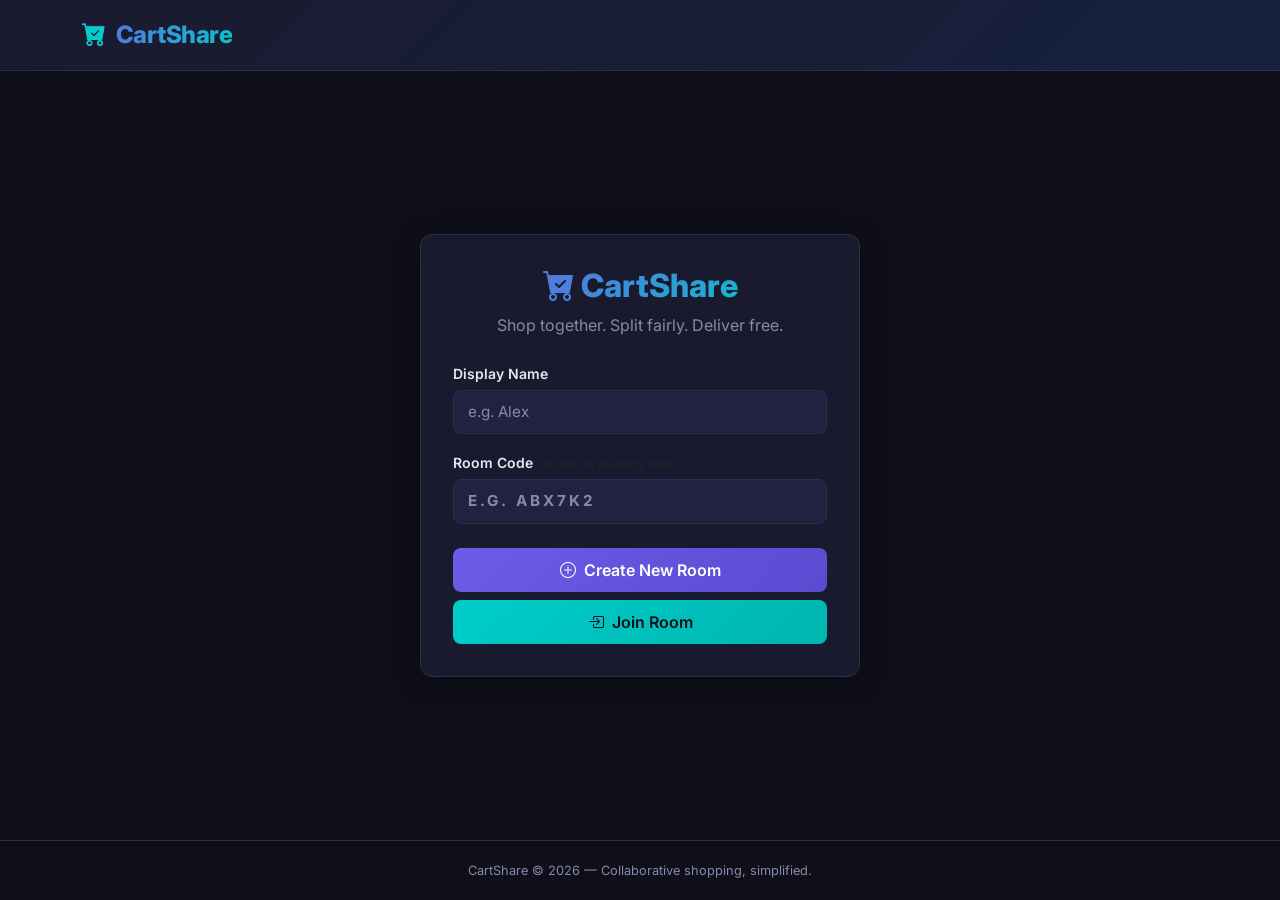
<file: index.html>
<!DOCTYPE html>
<html lang="en">
<head>
  <meta charset="UTF-8">
  <meta name="viewport" content="width=device-width, initial-scale=1.0">
  <meta name="description" content="CartShare — A collaborative shopping cart for groups. Create or join a room and shop together in real time.">
  <title>CartShare — Collaborative Shopping Cart</title>

  <!-- Bootstrap 5 -->
  <link href="https://cdn.jsdelivr.net/npm/bootstrap@5.3.3/dist/css/bootstrap.min.css" rel="stylesheet">
  <!-- Bootstrap Icons -->
  <link href="https://cdn.jsdelivr.net/npm/bootstrap-icons@1.11.3/font/bootstrap-icons.min.css" rel="stylesheet">
  <!-- Google Font: Inter -->
  <link href="https://fonts.googleapis.com/css2?family=Inter:wght@400;500;600;700;800&display=swap" rel="stylesheet">
  <!-- CartShare -->
  <link rel="stylesheet" href="css/style.css">
</head>
<body>

  <!-- Navbar -->
  <nav class="cs-navbar navbar">
    <div class="container">
      <a class="navbar-brand" href="index.html">
        <i class="bi bi-cart-check-fill"></i> CartShare
      </a>
    </div>
  </nav>

  <!-- Auth Form -->
  <main class="cs-auth-wrapper">
    <div class="cs-auth-card cs-card">
      <div class="cs-card-body">
        <div class="cs-auth-hero">
          <h1><i class="bi bi-cart-check-fill"></i> CartShare</h1>
          <p>Shop together. Split fairly. Deliver free.</p>
        </div>

        <!-- Global alert (e.g. redirect message) -->
        <div id="global-alert" class="alert d-none" role="alert"></div>

        <form id="auth-form" novalidate>
          <!-- Display Name -->
          <div class="mb-3">
            <label for="display-name" class="form-label">Display Name</label>
            <input type="text" class="form-control" id="display-name"
                   placeholder="e.g. Alex" maxlength="30" autocomplete="off" required>
            <div id="name-error" class="invalid-feedback"></div>
          </div>

          <!-- Room Code -->
          <div class="mb-4">
            <label for="room-code" class="form-label">Room Code <small class="text-muted">(to join an existing room)</small></label>
            <input type="text" class="form-control" id="room-code"
                   placeholder="e.g. ABX7K2" maxlength="6" autocomplete="off"
                   style="text-transform: uppercase; letter-spacing: 3px; font-weight: 700;">
            <div id="code-error" class="invalid-feedback"></div>
          </div>

          <!-- Action Buttons -->
          <div class="d-grid gap-2">
            <button type="button" class="btn btn-cs-primary" id="btn-create">
              <i class="bi bi-plus-circle me-1"></i> Create New Room
            </button>
            <button type="button" class="btn btn-cs-accent" id="btn-join">
              <i class="bi bi-box-arrow-in-right me-1"></i> Join Room
            </button>
          </div>
        </form>
      </div>
    </div>
  </main>

  <!-- Footer -->
  <footer class="cs-footer">
    <span>CartShare &copy; 2026 &mdash; Collaborative shopping, simplified.</span>
  </footer>

  <!-- Scripts -->
  <script src="https://cdn.jsdelivr.net/npm/bootstrap@5.3.3/dist/js/bootstrap.bundle.min.js"></script>
  <script src="js/storage.js"></script>
  <script src="js/auth.js"></script>

</body>
</html>
</file>
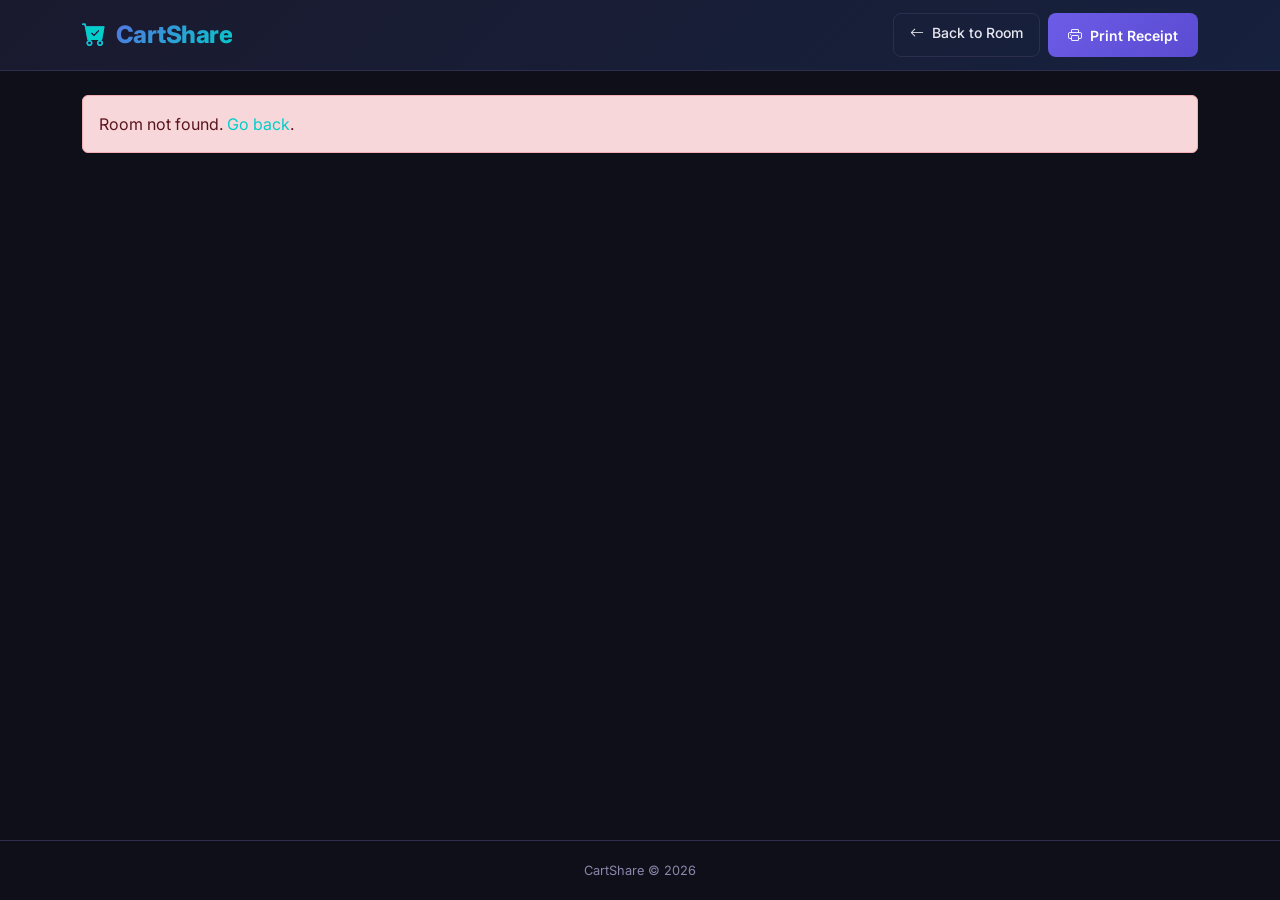
<file: receipt.html>
<!DOCTYPE html>
<html lang="en">
<head>
  <meta charset="UTF-8">
  <meta name="viewport" content="width=device-width, initial-scale=1.0">
  <meta name="description" content="CartShare — Printable receipt for your shared shopping cart room.">
  <title>CartShare — Receipt</title>

  <!-- Bootstrap 5 -->
  <link href="https://cdn.jsdelivr.net/npm/bootstrap@5.3.3/dist/css/bootstrap.min.css" rel="stylesheet">
  <!-- Bootstrap Icons -->
  <link href="https://cdn.jsdelivr.net/npm/bootstrap-icons@1.11.3/font/bootstrap-icons.min.css" rel="stylesheet">
  <!-- Google Font: Inter -->
  <link href="https://fonts.googleapis.com/css2?family=Inter:wght@400;500;600;700;800&display=swap" rel="stylesheet">
  <!-- CartShare -->
  <link rel="stylesheet" href="css/style.css">
  <link rel="stylesheet" href="css/print.css">
</head>
<body>

  <!-- Navbar -->
  <nav class="cs-navbar navbar">
    <div class="container d-flex justify-content-between align-items-center">
      <a class="navbar-brand" href="index.html">
        <i class="bi bi-cart-check-fill"></i> CartShare
      </a>
      <div class="d-flex gap-2">
        <a id="btn-back-to-room" href="room.html" class="btn btn-cs-outline btn-sm">
          <i class="bi bi-arrow-left me-1"></i> Back to Room
        </a>
        <button class="btn btn-cs-primary btn-sm" id="btn-print">
          <i class="bi bi-printer me-1"></i> Print Receipt
        </button>
      </div>
    </div>
  </nav>

  <main class="container py-4" id="receipt-content">
    <div class="cs-receipt">
      <!-- Receipt Header -->
      <div class="text-center mb-4">
        <h2><i class="bi bi-cart-check-fill"></i> CartShare Receipt</h2>
        <p class="mb-1">
          <strong>Room:</strong> <span id="receipt-room-code" class="cs-room-code" style="font-size: 1.1rem;"></span>
        </p>
        <p class="text-muted mb-0">
          <strong>Generated:</strong> <span id="receipt-date"></span>
        </p>
      </div>

      <hr style="border-color: var(--cs-border);">

      <!-- Participants -->
      <div class="mb-4">
        <h5><i class="bi bi-people me-1"></i> Participants</h5>
        <ul id="receipt-participants" class="list-unstyled ms-3"></ul>
      </div>

      <!-- Itemised Table -->
      <div class="mb-4">
        <h5><i class="bi bi-list-check me-1"></i> Items</h5>
        <div class="table-responsive">
          <table class="table">
            <thead>
              <tr>
                <th>Item</th>
                <th>Qty</th>
                <th>Unit Price</th>
                <th>Line Total</th>
                <th>Added By</th>
              </tr>
            </thead>
            <tbody id="receipt-items-body"></tbody>
          </table>
        </div>
      </div>

      <!-- Subtotal -->
      <div class="cs-subtotal-bar mb-3">
        <span class="label">Subtotal</span>
        <span class="value" id="receipt-subtotal">$0.00</span>
      </div>

      <!-- Delivery Status -->
      <div class="mb-4">
        <p id="receipt-delivery"></p>
      </div>

      <!-- Per-person Breakdown -->
      <div class="mb-4">
        <h5><i class="bi bi-pie-chart me-1"></i> Per-Person Breakdown</h5>
        <table class="table">
          <thead>
            <tr>
              <th>Person</th>
              <th>Amount</th>
            </tr>
          </thead>
          <tbody id="receipt-breakdown-body"></tbody>
        </table>
      </div>

      <!-- Activity Summary -->
      <div class="mb-4">
        <h5><i class="bi bi-clock-history me-1"></i> Recent Activity</h5>
        <ul id="receipt-log" class="list-unstyled ms-3" style="font-size: 0.9rem;"></ul>
      </div>

      <hr style="border-color: var(--cs-border);">
      <p class="text-center text-muted small">
        Generated by CartShare &mdash; cartshare.app
      </p>
    </div>
  </main>

  <!-- Footer -->
  <footer class="cs-footer">
    <span>CartShare &copy; 2026</span>
  </footer>

  <!-- Scripts -->
  <script src="https://cdn.jsdelivr.net/npm/bootstrap@5.3.3/dist/js/bootstrap.bundle.min.js"></script>
  <script src="js/storage.js"></script>
  <script src="js/receipt.js"></script>

</body>
</html>
</file>
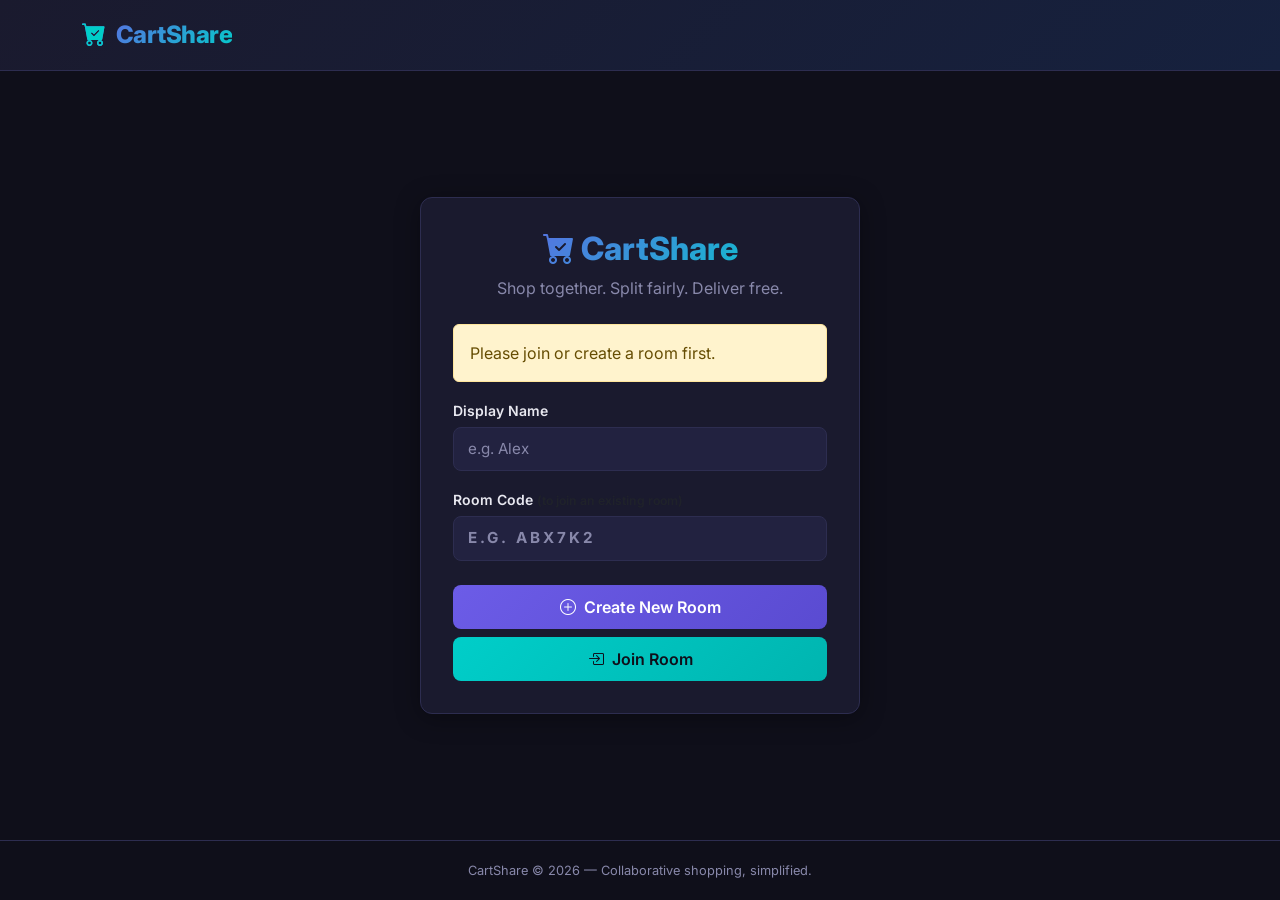
<file: room.html>
<!DOCTYPE html>
<html lang="en">
<head>
  <meta charset="UTF-8">
  <meta name="viewport" content="width=device-width, initial-scale=1.0">
  <meta name="description" content="CartShare — Shared shopping cart room. Add items, track totals, and sync live with your group.">
  <title>CartShare — Room</title>

  <!-- Bootstrap 5 -->
  <link href="https://cdn.jsdelivr.net/npm/bootstrap@5.3.3/dist/css/bootstrap.min.css" rel="stylesheet">
  <!-- Bootstrap Icons -->
  <link href="https://cdn.jsdelivr.net/npm/bootstrap-icons@1.11.3/font/bootstrap-icons.min.css" rel="stylesheet">
  <!-- Google Font: Inter -->
  <link href="https://fonts.googleapis.com/css2?family=Inter:wght@400;500;600;700;800&family=JetBrains+Mono:wght@700;800&display=swap" rel="stylesheet">
  <!-- CartShare -->
  <link rel="stylesheet" href="css/style.css">
</head>
<body>

  <!-- Navbar -->
  <nav class="cs-navbar navbar">
    <div class="container d-flex justify-content-between align-items-center">
      <a class="navbar-brand" href="index.html">
        <i class="bi bi-cart-check-fill"></i> CartShare
      </a>
      <div class="d-flex gap-2 align-items-center">
        <a id="receipt-link" href="receipt.html" class="btn btn-cs-outline btn-sm">
          <i class="bi bi-receipt me-1"></i> Receipt
        </a>
        <button class="btn btn-cs-outline btn-sm text-danger" id="btn-leave">
          <i class="bi bi-box-arrow-left me-1"></i> Leave
        </button>
      </div>
    </div>
  </nav>

  <main class="container py-4">
    <!-- Room Header -->
    <div class="cs-room-header">
      <div>
        <small class="text-muted d-block mb-1">Room Code</small>
        <span class="cs-room-code" id="room-code-display"></span>
        <button class="btn btn-sm btn-cs-outline ms-2" id="btn-copy-code" aria-label="Copy room code">
          <i class="bi bi-clipboard"></i> Copy
        </button>
      </div>
      <div>
        <small class="text-muted d-block mb-1">Participants</small>
        <div id="participants-list"></div>
      </div>
    </div>

    <!-- Main Grid -->
    <div class="cs-room-grid">
      <!-- Left column: Cart + Add Form -->
      <div>
        <!-- Add Item Form -->
        <div class="cs-card mb-3">
          <div class="cs-card-header">
            <i class="bi bi-plus-circle text-success"></i> Add Item
          </div>
          <div class="cs-card-body">
            <form id="add-item-form" novalidate>
              <div class="row g-2 align-items-end">
                <div class="col-12 col-sm-4">
                  <label for="item-name" class="form-label">Item Name</label>
                  <input type="text" class="form-control" id="item-name" placeholder="e.g. Paper Towels" required>
                  <div class="invalid-feedback">Item name is required.</div>
                </div>
                <div class="col-6 col-sm-2">
                  <label for="item-price" class="form-label">Price ($)</label>
                  <input type="number" class="form-control" id="item-price" placeholder="0.00" step="0.01" min="0.01" required>
                  <div class="invalid-feedback">Price must be > 0.</div>
                </div>
                <div class="col-6 col-sm-2">
                  <label for="item-qty" class="form-label">Qty</label>
                  <input type="number" class="form-control" id="item-qty" value="1" min="1" step="1" required>
                  <div class="invalid-feedback">Qty must be ≥ 1.</div>
                </div>
                <div class="col-12 col-sm-2">
                  <label for="item-category" class="form-label">Category</label>
                  <input type="text" class="form-control" id="item-category" placeholder="Optional">
                </div>
                <div class="col-12 col-sm-2">
                  <button type="submit" class="btn btn-cs-primary w-100">
                    <i class="bi bi-cart-plus"></i> Add
                  </button>
                </div>
              </div>
            </form>
          </div>
        </div>

        <!-- Cart Table -->
        <div class="cs-card">
          <div class="cs-card-header">
            <i class="bi bi-cart3 text-primary"></i> Shopping Cart
          </div>
          <div class="cs-card-body p-0">
            <!-- Empty state -->
            <div id="empty-cart" class="cs-empty-state">
              <i class="bi bi-cart-x"></i>
              <p>No items yet — add the first one!</p>
            </div>
            <div class="table-responsive">
              <table class="cs-table">
                <thead>
                  <tr>
                    <th>Item</th>
                    <th>Price</th>
                    <th>Qty</th>
                    <th>Total</th>
                    <th>Added By</th>
                    <th></th>
                  </tr>
                </thead>
                <tbody id="cart-body"></tbody>
              </table>
            </div>
          </div>

          <!-- Subtotal -->
          <div class="cs-subtotal-bar">
            <span class="label">Subtotal</span>
            <span class="value" id="subtotal">$0.00</span>
          </div>

          <!-- Delivery Progress -->
          <div class="cs-progress-wrap">
            <div class="d-flex justify-content-between align-items-center mb-2">
              <span id="delivery-text" class="small"></span>
            </div>
            <div class="progress" role="progressbar" aria-label="Free delivery progress">
              <div class="progress-bar bg-warning" id="delivery-progress" style="width: 0%"></div>
            </div>
            <!-- Threshold edit (creator only) -->
            <div id="threshold-edit-section" class="d-none mt-3">
              <small class="text-muted">Edit delivery threshold:</small>
              <div class="threshold-group">
                <span class="text-muted">$</span>
                <input type="number" class="form-control form-control-sm" id="threshold-input" value="75" min="1" step="0.01">
                <button class="btn btn-sm btn-cs-accent" id="btn-set-threshold">Set</button>
                <div class="invalid-feedback">Enter a valid amount.</div>
              </div>
            </div>
          </div>
        </div>

        <!-- Per-person Breakdown -->
        <div class="cs-card mt-3">
          <div class="cs-card-header">
            <i class="bi bi-people text-info"></i> Per-Person Breakdown
          </div>
          <div class="cs-card-body p-0">
            <table class="cs-table">
              <thead>
                <tr>
                  <th>Person</th>
                  <th>Amount</th>
                </tr>
              </thead>
              <tbody id="breakdown-body"></tbody>
            </table>
          </div>
        </div>
      </div>

      <!-- Right column: Activity Log -->
      <div>
        <div class="cs-card">
          <div class="cs-card-header">
            <i class="bi bi-clock-history text-warning"></i> Activity Log
          </div>
          <div class="cs-card-body p-0">
            <div class="cs-log-scroll">
              <ul class="list-group list-group-flush" id="activity-log"></ul>
            </div>
          </div>
        </div>
      </div>
    </div>
  </main>

  <!-- Footer -->
  <footer class="cs-footer">
    <span>CartShare &copy; 2026 &mdash; Collaborative shopping, simplified.</span>
  </footer>

  <!-- Toasts -->
  <div id="toast-container" aria-live="polite" aria-atomic="true"></div>

  <!-- Scripts -->
  <script src="https://cdn.jsdelivr.net/npm/bootstrap@5.3.3/dist/js/bootstrap.bundle.min.js"></script>
  <script src="js/storage.js"></script>
  <script src="js/sync.js"></script>
  <script src="js/room.js"></script>

</body>
</html>
</file>
<file: css/style.css>
/* ═══════════════════════════════════════════════════════════════════
   CartShare — Main Stylesheet
   ═══════════════════════════════════════════════════════════════════ */

/* ── Design tokens ─────────────────────────────────────────────── */
:root {
  --cs-primary: #6c5ce7;
  --cs-primary-dark: #5a4bd1;
  --cs-accent: #00cec9;
  --cs-accent-dark: #00b5b0;
  --cs-bg: #0f0f1a;
  --cs-bg-card: #1a1a2e;
  --cs-bg-card-alt: #16213e;
  --cs-surface: #222240;
  --cs-text: #e8e8f0;
  --cs-text-muted: #8888aa;
  --cs-border: #2d2d50;
  --cs-success: #00b894;
  --cs-warning: #fdcb6e;
  --cs-danger: #ff7675;
  --cs-radius: 12px;
  --cs-radius-sm: 8px;
  --cs-shadow: 0 4px 24px rgba(0, 0, 0, 0.35);
  --cs-shadow-sm: 0 2px 8px rgba(0, 0, 0, 0.25);
  --cs-transition: 0.25s cubic-bezier(0.4, 0, 0.2, 1);
}

/* ── Global resets & base ──────────────────────────────────────── */
*, *::before, *::after {
  box-sizing: border-box;
}

body {
  background: var(--cs-bg);
  color: var(--cs-text);
  font-family: 'Inter', 'Segoe UI', system-ui, -apple-system, sans-serif;
  min-height: 100vh;
  display: flex;
  flex-direction: column;
}

a {
  color: var(--cs-accent);
  text-decoration: none;
  transition: color var(--cs-transition);
}
a:hover { color: var(--cs-accent-dark); }

/* ── Navbar ────────────────────────────────────────────────────── */
.cs-navbar {
  background: linear-gradient(135deg, var(--cs-bg-card) 0%, var(--cs-bg-card-alt) 100%);
  border-bottom: 1px solid var(--cs-border);
  padding: 0.75rem 0;
  backdrop-filter: blur(12px);
}
.cs-navbar .navbar-brand {
  font-weight: 800;
  font-size: 1.5rem;
  letter-spacing: -0.5px;
  background: linear-gradient(135deg, var(--cs-primary), var(--cs-accent));
  -webkit-background-clip: text;
  -webkit-text-fill-color: transparent;
  background-clip: text;
}
.cs-navbar .navbar-brand i {
  -webkit-text-fill-color: var(--cs-accent);
  margin-right: 0.35rem;
}

/* ── Cards ─────────────────────────────────────────────────────── */
.cs-card {
  background: var(--cs-bg-card);
  border: 1px solid var(--cs-border);
  border-radius: var(--cs-radius);
  box-shadow: var(--cs-shadow);
  transition: transform var(--cs-transition), box-shadow var(--cs-transition);
}
.cs-card:hover {
  box-shadow: var(--cs-shadow), 0 0 40px rgba(108, 92, 231, 0.08);
}
.cs-card-header {
  border-bottom: 1px solid var(--cs-border);
  padding: 1rem 1.25rem;
  font-weight: 700;
  font-size: 1rem;
  display: flex;
  align-items: center;
  gap: 0.5rem;
}
.cs-card-body {
  padding: 1.25rem;
}

/* ── Auth page (index.html) ────────────────────────────────────── */
.cs-auth-wrapper {
  flex: 1;
  display: flex;
  align-items: center;
  justify-content: center;
  padding: 2rem 1rem;
}
.cs-auth-card {
  width: 100%;
  max-width: 440px;
}
.cs-auth-card .cs-card-body {
  padding: 2rem;
}
.cs-auth-hero {
  text-align: center;
  margin-bottom: 1.5rem;
}
.cs-auth-hero h1 {
  font-weight: 800;
  font-size: 2rem;
  background: linear-gradient(135deg, var(--cs-primary), var(--cs-accent));
  -webkit-background-clip: text;
  -webkit-text-fill-color: transparent;
  background-clip: text;
}
.cs-auth-hero p {
  color: var(--cs-text-muted);
  margin: 0.5rem 0 0;
}

/* ── Form styling ──────────────────────────────────────────────── */
.form-control,
.form-select {
  background: var(--cs-surface);
  border: 1px solid var(--cs-border);
  color: var(--cs-text);
  border-radius: var(--cs-radius-sm);
  padding: 0.625rem 0.875rem;
  font-size: 0.95rem;
  transition: border-color var(--cs-transition), box-shadow var(--cs-transition);
}
.form-control:focus,
.form-select:focus {
  background: var(--cs-surface);
  color: var(--cs-text);
  border-color: var(--cs-primary);
  box-shadow: 0 0 0 3px rgba(108, 92, 231, 0.25);
}
.form-control::placeholder {
  color: var(--cs-text-muted);
}
.form-label {
  font-weight: 600;
  font-size: 0.875rem;
  color: var(--cs-text);
  margin-bottom: 0.35rem;
}
.invalid-feedback {
  font-size: 0.8rem;
}

/* ── Buttons ───────────────────────────────────────────────────── */
.btn-cs-primary {
  background: linear-gradient(135deg, var(--cs-primary), var(--cs-primary-dark));
  color: #fff;
  border: none;
  border-radius: var(--cs-radius-sm);
  padding: 0.625rem 1.25rem;
  font-weight: 600;
  min-height: 44px;
  transition: transform var(--cs-transition), box-shadow var(--cs-transition);
}
.btn-cs-primary:hover {
  transform: translateY(-1px);
  box-shadow: 0 4px 16px rgba(108, 92, 231, 0.35);
  color: #fff;
}
.btn-cs-primary:active {
  transform: translateY(0);
}

.btn-cs-accent {
  background: linear-gradient(135deg, var(--cs-accent), var(--cs-accent-dark));
  color: #0f0f1a;
  border: none;
  border-radius: var(--cs-radius-sm);
  padding: 0.625rem 1.25rem;
  font-weight: 600;
  min-height: 44px;
  transition: transform var(--cs-transition), box-shadow var(--cs-transition);
}
.btn-cs-accent:hover {
  transform: translateY(-1px);
  box-shadow: 0 4px 16px rgba(0, 206, 201, 0.35);
  color: #0f0f1a;
}

.btn-cs-outline {
  background: transparent;
  border: 1px solid var(--cs-border);
  color: var(--cs-text);
  border-radius: var(--cs-radius-sm);
  padding: 0.5rem 1rem;
  font-weight: 500;
  min-height: 44px;
  transition: all var(--cs-transition);
}
.btn-cs-outline:hover {
  border-color: var(--cs-primary);
  color: var(--cs-primary);
  background: rgba(108, 92, 231, 0.08);
}

/* ── Room header ───────────────────────────────────────────────── */
.cs-room-header {
  background: linear-gradient(135deg, var(--cs-bg-card) 0%, var(--cs-bg-card-alt) 100%);
  border: 1px solid var(--cs-border);
  border-radius: var(--cs-radius);
  padding: 1.25rem 1.5rem;
  margin-bottom: 1.5rem;
  display: flex;
  flex-wrap: wrap;
  align-items: center;
  justify-content: space-between;
  gap: 1rem;
}
.cs-room-code {
  font-family: 'JetBrains Mono', 'Fira Code', monospace;
  font-size: 1.5rem;
  font-weight: 800;
  letter-spacing: 4px;
  color: var(--cs-accent);
}

/* ── Participants ──────────────────────────────────────────────── */
.participant-badge {
  font-size: 0.8rem;
  padding: 0.35rem 0.65rem;
  border-radius: 20px;
  font-weight: 500;
}

/* ── Cart table ────────────────────────────────────────────────── */
.cs-table {
  width: 100%;
  border-collapse: separate;
  border-spacing: 0;
}
.cs-table thead th {
  background: var(--cs-surface);
  color: var(--cs-text-muted);
  font-size: 0.8rem;
  font-weight: 600;
  text-transform: uppercase;
  letter-spacing: 0.5px;
  padding: 0.75rem;
  border-bottom: 1px solid var(--cs-border);
  white-space: nowrap;
}
.cs-table tbody td {
  padding: 0.75rem;
  border-bottom: 1px solid var(--cs-border);
  vertical-align: middle;
  font-size: 0.95rem;
}
.cs-table tbody tr:last-child td {
  border-bottom: none;
}
.cs-table tbody tr {
  transition: background var(--cs-transition);
}
.cs-table tbody tr:hover {
  background: rgba(108, 92, 231, 0.04);
}

.cart-row {
  animation: fadeSlideIn 0.3s ease;
}

@keyframes fadeSlideIn {
  from {
    opacity: 0;
    transform: translateY(-8px);
  }
  to {
    opacity: 1;
    transform: translateY(0);
  }
}

/* ── Qty controls ──────────────────────────────────────────────── */
.qty-controls {
  display: inline-flex;
  align-items: center;
  gap: 0.35rem;
}
.qty-btn {
  width: 28px;
  height: 28px;
  padding: 0;
  display: flex;
  align-items: center;
  justify-content: center;
  border-radius: 6px;
  font-size: 1rem;
  line-height: 1;
  border-color: var(--cs-border);
  color: var(--cs-text);
}
.qty-btn:hover {
  background: var(--cs-primary);
  border-color: var(--cs-primary);
  color: #fff;
}
.qty-value {
  min-width: 28px;
  text-align: center;
  font-weight: 700;
  font-size: 0.95rem;
}

.remove-btn {
  border-color: var(--cs-border);
  color: var(--cs-text-muted);
  border-radius: 6px;
  width: 32px;
  height: 32px;
  padding: 0;
  display: flex;
  align-items: center;
  justify-content: center;
}
.remove-btn:hover {
  background: var(--cs-danger);
  border-color: var(--cs-danger);
  color: #fff;
}

/* ── Progress bar ──────────────────────────────────────────────── */
.cs-progress-wrap {
  padding: 1rem 1.25rem;
  border-top: 1px solid var(--cs-border);
}
.cs-progress-wrap .progress {
  height: 10px;
  border-radius: 5px;
  background: var(--cs-surface);
}
.cs-progress-wrap .progress-bar {
  border-radius: 5px;
  transition: width 0.6s ease;
}

/* ── Activity log ──────────────────────────────────────────────── */
.cs-log-scroll {
  max-height: 380px;
  overflow-y: auto;
  scrollbar-width: thin;
  scrollbar-color: var(--cs-border) transparent;
}
.cs-log-scroll::-webkit-scrollbar {
  width: 6px;
}
.cs-log-scroll::-webkit-scrollbar-track {
  background: transparent;
}
.cs-log-scroll::-webkit-scrollbar-thumb {
  background: var(--cs-border);
  border-radius: 3px;
}

.log-entry {
  background: transparent;
  border: none;
  border-bottom: 1px solid var(--cs-border);
  color: var(--cs-text);
  padding: 0.65rem 0.75rem;
  font-size: 0.875rem;
  animation: fadeSlideIn 0.3s ease;
}
.log-entry:last-child {
  border-bottom: none;
}

/* ── Empty state ───────────────────────────────────────────────── */
.cs-empty-state {
  text-align: center;
  padding: 3rem 1.5rem;
  color: var(--cs-text-muted);
}
.cs-empty-state i {
  font-size: 3rem;
  margin-bottom: 1rem;
  display: block;
  opacity: 0.5;
}
.cs-empty-state p {
  font-size: 1.1rem;
}

/* ── Badge category ────────────────────────────────────────────── */
.badge-category {
  font-size: 0.7rem;
  font-weight: 500;
  vertical-align: middle;
}

/* ── Toast container ───────────────────────────────────────────── */
#toast-container {
  position: fixed;
  bottom: 1.5rem;
  right: 1.5rem;
  z-index: 9999;
  display: flex;
  flex-direction: column-reverse;
  gap: 0.5rem;
}
#toast-container .toast {
  border-radius: var(--cs-radius-sm);
  box-shadow: var(--cs-shadow);
  animation: toastIn 0.35s ease;
  min-width: 260px;
}
@keyframes toastIn {
  from {
    opacity: 0;
    transform: translateY(16px) scale(0.95);
  }
  to {
    opacity: 1;
    transform: translateY(0) scale(1);
  }
}

/* ── Subtotal bar ──────────────────────────────────────────────── */
.cs-subtotal-bar {
  background: var(--cs-surface);
  border-radius: var(--cs-radius-sm);
  padding: 0.875rem 1.25rem;
  display: flex;
  justify-content: space-between;
  align-items: center;
  font-size: 1.1rem;
  margin-top: 1rem;
}
.cs-subtotal-bar .label {
  font-weight: 600;
  color: var(--cs-text-muted);
}
.cs-subtotal-bar .value {
  font-weight: 800;
  font-size: 1.35rem;
  color: var(--cs-accent);
}

/* ── Responsive layout ─────────────────────────────────────────── */
.cs-room-grid {
  display: grid;
  gap: 1.5rem;
  grid-template-columns: 1fr;
}

@media (min-width: 992px) {
  .cs-room-grid {
    grid-template-columns: 2fr 1fr;
  }
}

@media (min-width: 1200px) {
  .cs-room-grid {
    grid-template-columns: 5fr 2fr;
  }
}

/* ── Mobile accordion toggles ──────────────────────────────────── */
@media (max-width: 767.98px) {
  .cs-room-header {
    flex-direction: column;
    text-align: center;
  }
  .cs-table thead th,
  .cs-table tbody td {
    padding: 0.5rem;
    font-size: 0.85rem;
  }
}

/* ── Footer ────────────────────────────────────────────────────── */
.cs-footer {
  text-align: center;
  padding: 1.25rem;
  color: var(--cs-text-muted);
  font-size: 0.8rem;
  border-top: 1px solid var(--cs-border);
  margin-top: auto;
}

/* ── Focus states (accessibility) ──────────────────────────────── */
:focus-visible {
  outline: 2px solid var(--cs-primary);
  outline-offset: 2px;
}
button:focus-visible,
.btn:focus-visible {
  box-shadow: 0 0 0 3px rgba(108, 92, 231, 0.4);
}

/* ── Breakpoint debug (dev only) ── */
/* .cs-room-grid::before { content: 'mobile'; position: fixed; top: 0; left: 0; background: red; color: #fff; padding: 2px 8px; z-index: 99999; font-size: 10px; }
@media (min-width: 768px) { .cs-room-grid::before { content: 'tablet'; } }
@media (min-width: 992px) { .cs-room-grid::before { content: 'desktop'; } } */

/* ── Threshold input group ─────────────────────────────────────── */
.threshold-group {
  display: flex;
  gap: 0.5rem;
  align-items: center;
  margin-top: 0.5rem;
}
.threshold-group .form-control {
  max-width: 120px;
}

/* ── Receipt page overrides ────────────────────────────────────── */
.cs-receipt {
  max-width: 800px;
  margin: 2rem auto;
  background: var(--cs-bg-card);
  border: 1px solid var(--cs-border);
  border-radius: var(--cs-radius);
  padding: 2rem;
}
.cs-receipt h2 {
  font-weight: 800;
  background: linear-gradient(135deg, var(--cs-primary), var(--cs-accent));
  -webkit-background-clip: text;
  -webkit-text-fill-color: transparent;
  background-clip: text;
}
.cs-receipt table {
  width: 100%;
}
.cs-receipt table th {
  color: var(--cs-text-muted);
  font-weight: 600;
  font-size: 0.85rem;
  text-transform: uppercase;
  letter-spacing: 0.5px;
}
.cs-receipt table th,
.cs-receipt table td {
  padding: 0.5rem;
  border-bottom: 1px solid var(--cs-border);
}
</file>
<file: css/print.css>
/* ═══════════════════════════════════════════════════════════════════
   CartShare — Print Stylesheet
   Hides nav, buttons, forms; black text on white; fits A4.
   ═══════════════════════════════════════════════════════════════════ */

@media print {
  /* ── Reset to print-friendly ──────────────────────────────────── */
  *, *::before, *::after {
    color: #000 !important;
    background: #fff !important;
    box-shadow: none !important;
    text-shadow: none !important;
    -webkit-text-fill-color: #000 !important;
  }

  body {
    font-family: 'Georgia', 'Times New Roman', serif;
    font-size: 11pt;
    line-height: 1.5;
    margin: 0;
    padding: 1cm;
  }

  /* ── Hide non-print elements ──────────────────────────────────── */
  .cs-navbar,
  .cs-footer,
  #btn-print,
  .btn,
  button,
  form,
  .toast,
  #toast-container,
  .no-print {
    display: none !important;
  }

  /* ── Page breaks ──────────────────────────────────────────────── */
  table {
    page-break-inside: auto;
  }
  tr {
    page-break-inside: avoid;
    page-break-after: auto;
  }
  thead {
    display: table-header-group;
  }

  h1, h2, h3, h4 {
    page-break-after: avoid;
  }

  /* ── Receipt container ────────────────────────────────────────── */
  .cs-receipt {
    max-width: 100%;
    border: none;
    padding: 0;
    margin: 0;
  }

  /* ── Table styling for print ──────────────────────────────────── */
  table {
    width: 100%;
    border-collapse: collapse;
  }
  th, td {
    border: 1px solid #ccc;
    padding: 6px 10px;
    text-align: left;
  }
  th {
    font-weight: bold;
    background: #f0f0f0 !important;
  }

  /* ── Links ────────────────────────────────────────────────────── */
  a {
    text-decoration: none;
  }
  a[href]::after {
    content: none;
  }

  /* ── A4 sizing hint ──────────────────────────────────────────── */
  @page {
    size: A4;
    margin: 1.5cm;
  }
}
</file>
